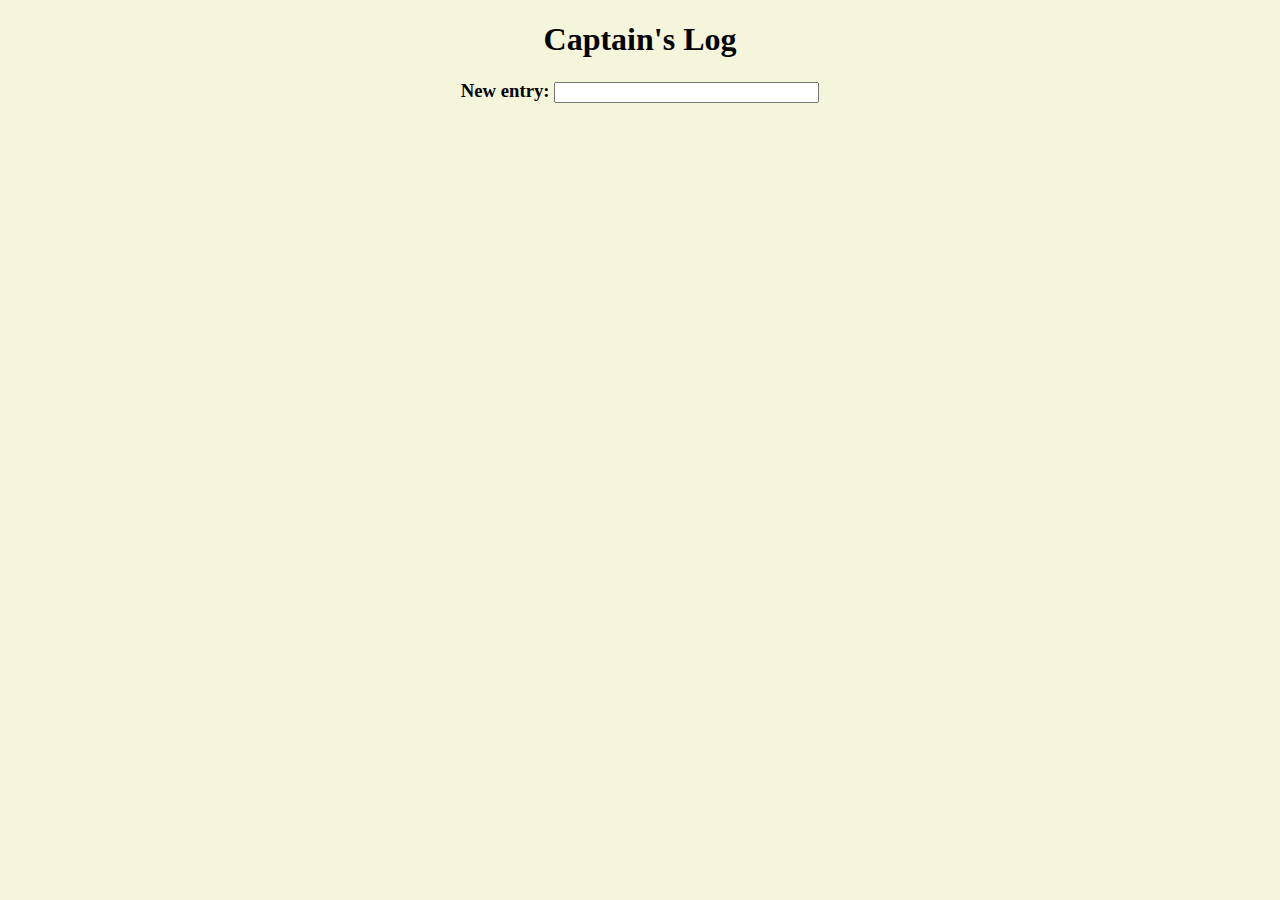
<file: captainslog/index.html>
<!DOCTYPE html>

<html>

<head>
    <meta charset="utf-8" />
    <title>Captain's Log</title>
    <link rel="stylesheet" href="style.css" />
    <script src="https://ajax.googleapis.com/ajax/libs/jquery/3.2.1/jquery.min.js"></script>
    <script>
        $(document).ready(function() {
            var message, key;
            var keys = Object.keys(localStorage);
            var sortedKeys = sortKeys(keys);
            for (var i = 0; i < localStorage.length; i++) {
                $("#log").after("<p>" + localStorage.getItem(sortedKeys[i]) + "</p>");
            }
            $("#msg").change(function() {
                var date = new Date();
                message = date + " - " + $(this).val();
                localStorage.setItem(date.getTime(), message);
                $("#log").after("<p>" + message + "</p>");
                $(this).val("");
            });
        });

        function sortKeys(keys) {
            var sorted;
            while (!sorted) {
                sorted = sort(keys);
            }
            return keys;
        }

        function sort(array) {
            var sorted = true;
            var temp;
            for (var i = 0; i < array.length - 1; i++) {
                if (Number(array[i]) > Number(array[i + 1])) {
                    sorted = false;
                    temp = array[i];
                    array[i] = array[i + 1];
                    array[i + 1] = temp;
                }
            }
            return sorted;
        }
    </script>
</head>

<body>
    <h1>Captain's Log</h1>
    <h3>New entry: <input type="text" id="msg" name="msg" size="30" /></h3>
    <div id="log"></div>
</body>
</html>
</file>
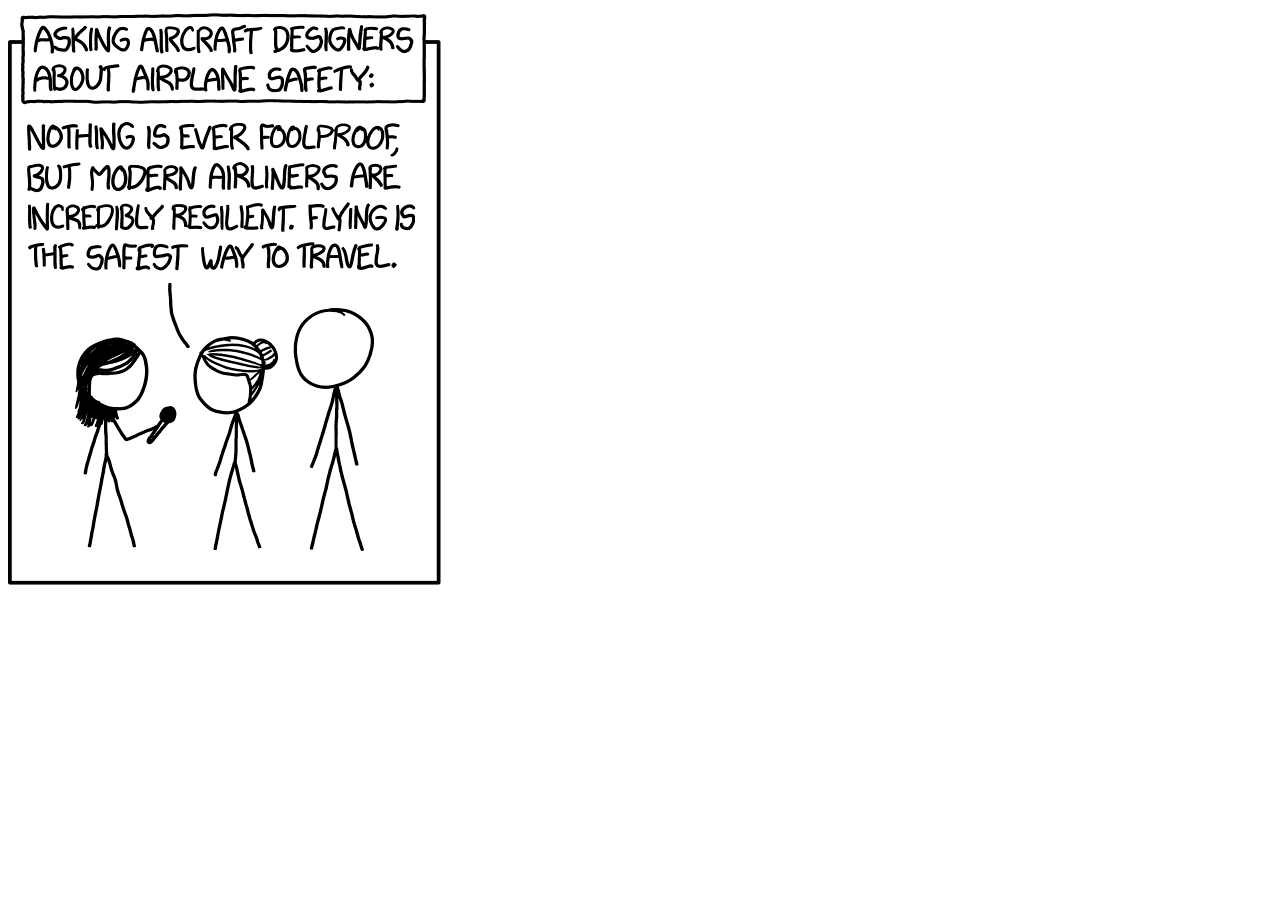
<file: responsive/index.html>
<!DOCTYPE HTML>

<html>

<head>
  <title>Software Development</title>
  <link rel="stylesheet" href="responsive.css"/>
  <meta charset="utf-8" />
</head>

<body>
  <div class="software"></div>
</body>
</html>
</file>
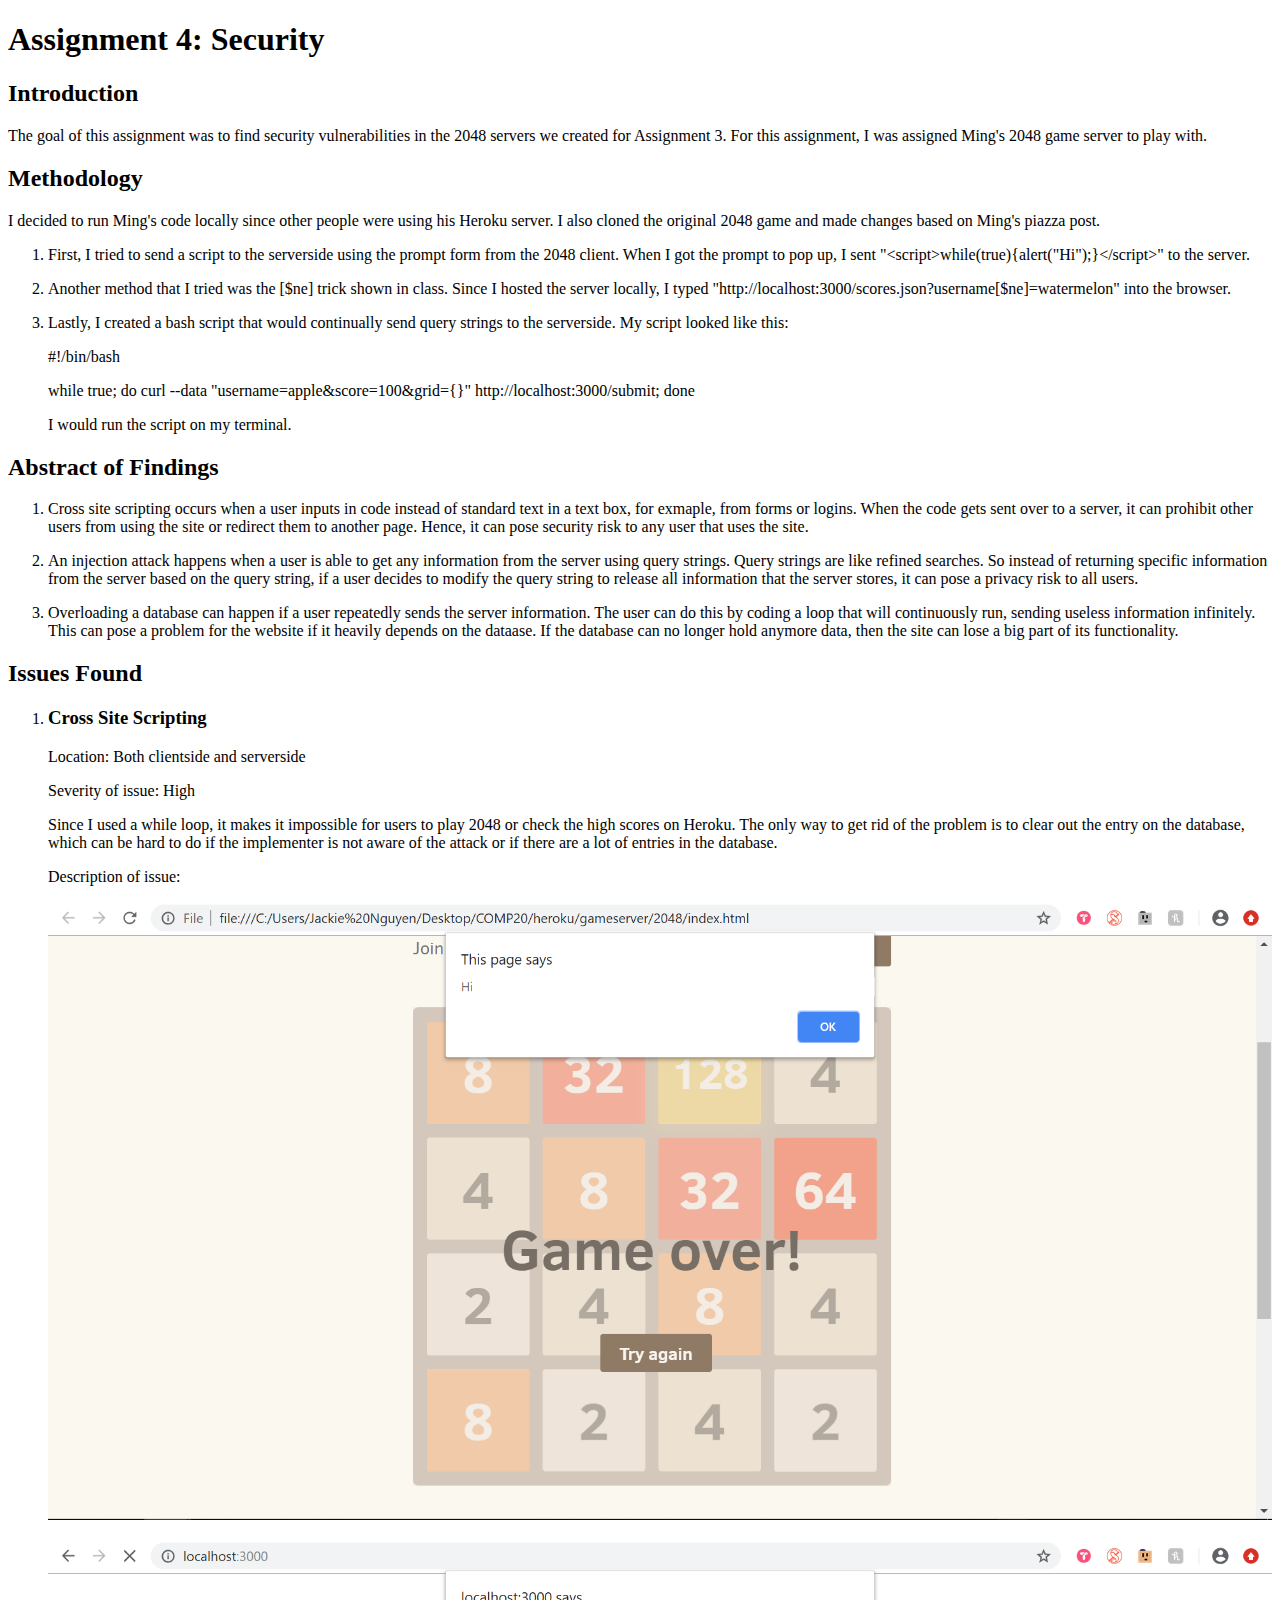
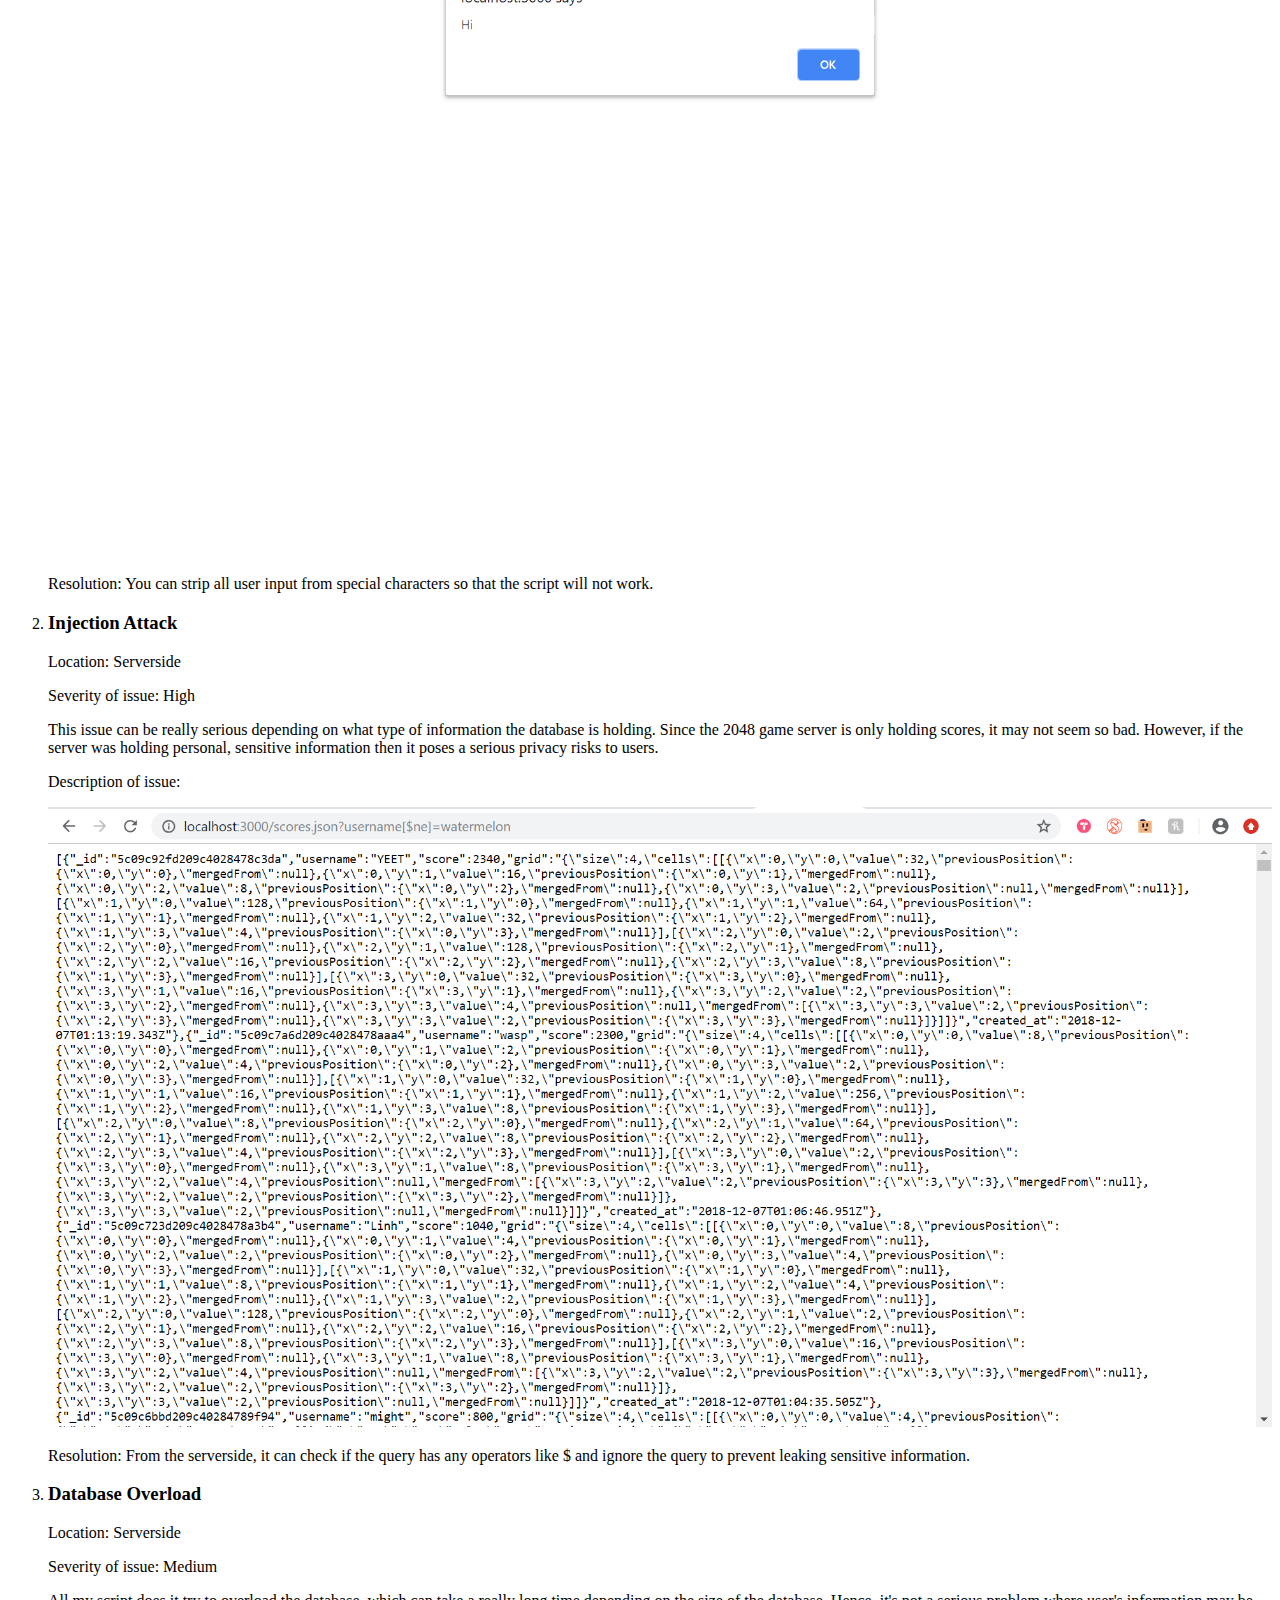
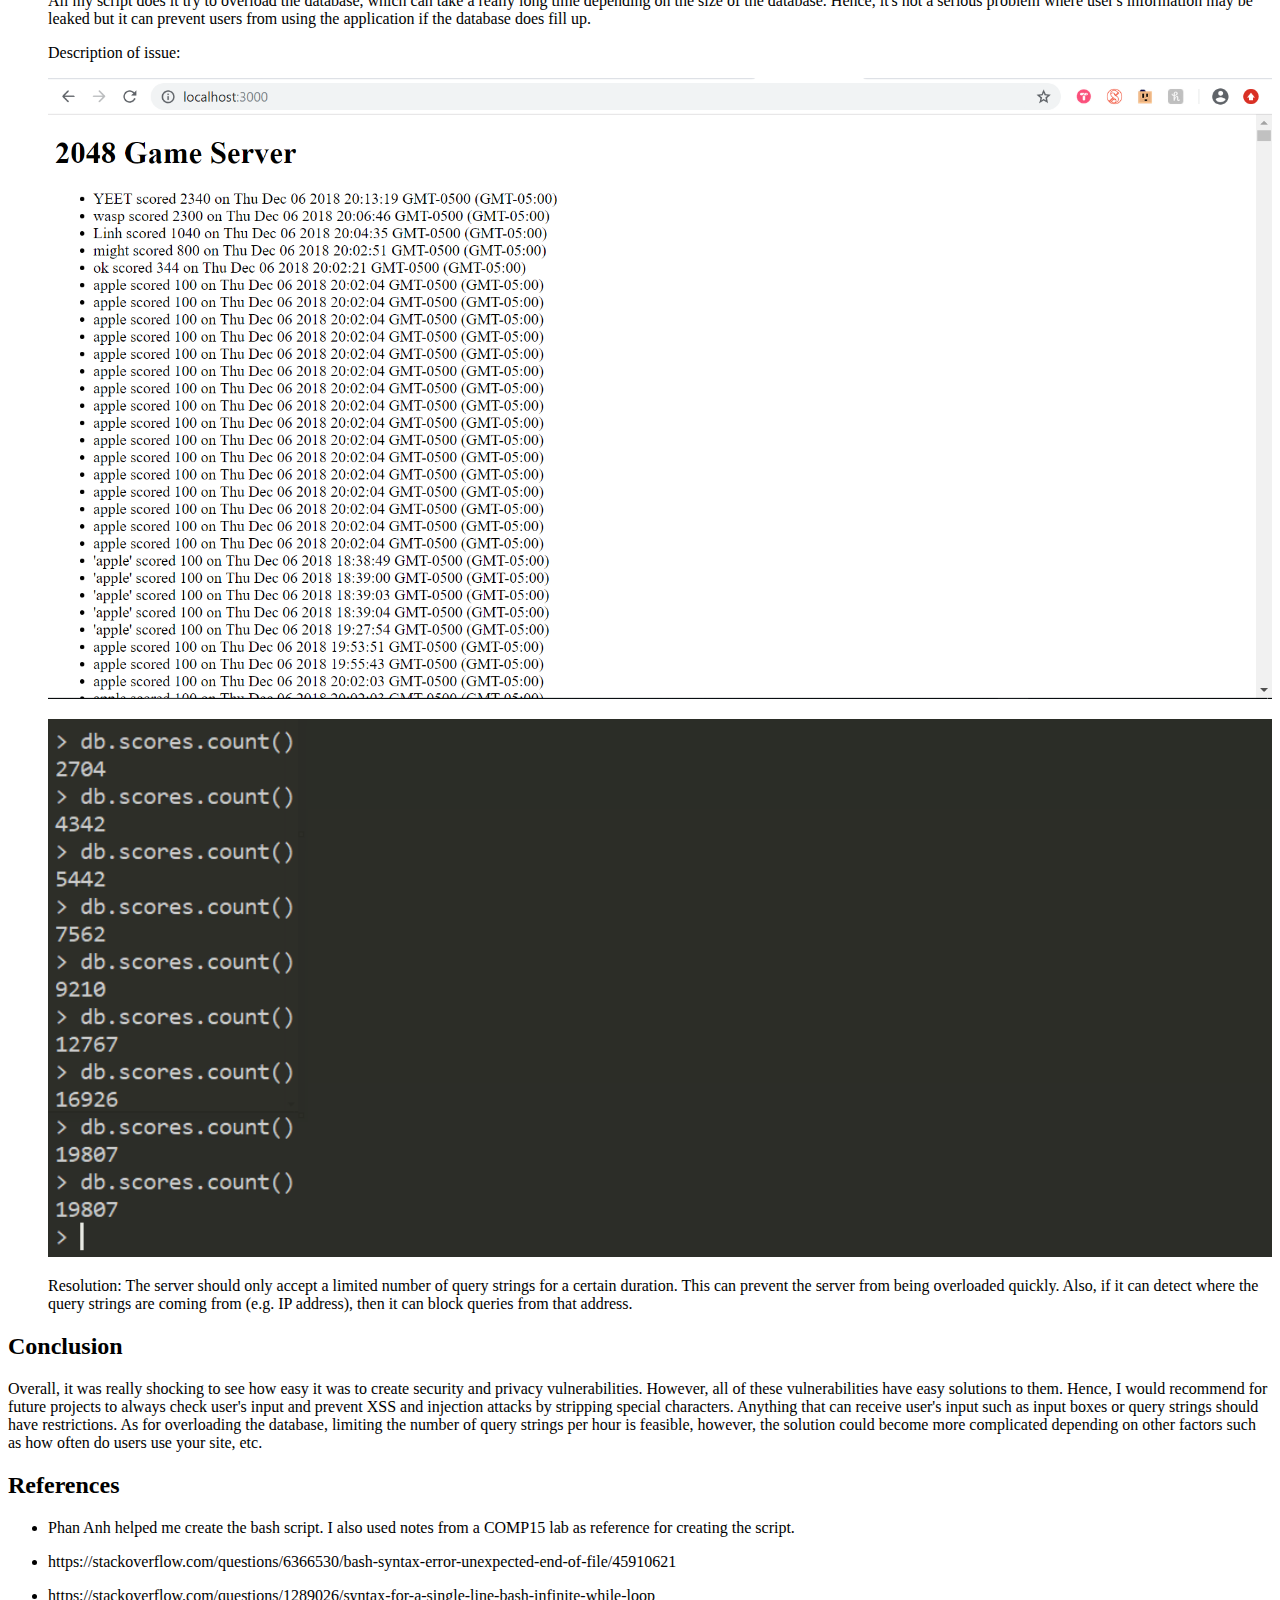
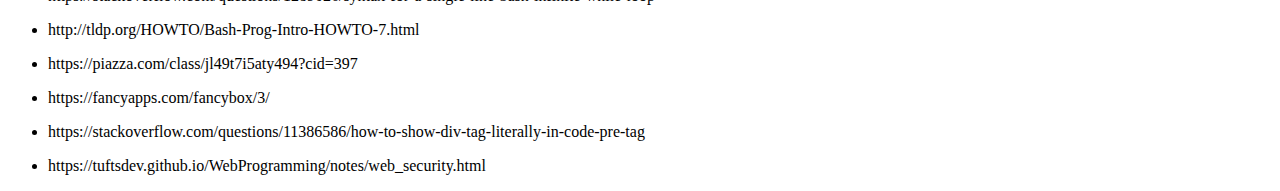
<file: security/index.html>
<!DOCTYPE html>
<html lang="en">
    <head>
        <meta charset="utf-8">
        <title>Assignment 4: Security</title>
        <link rel="stylesheet" href="style.css">
    </head>
    <body>
        <h1>Assignment 4: Security</h1>
        <h2>Introduction</h2>
        <p>The goal of this assignment was to find security vulnerabilities in the 2048 servers we created for Assignment 3. For this assignment, I was assigned Ming's 2048 game server to play with.</p>
        <h2>Methodology</h2>
        <p>I decided to run Ming's code locally since other people were using his Heroku server. I also cloned the original 2048 game and made changes based on Ming's piazza post.</p>
        <ol>
            <li><p>First, I tried to send a script to the serverside using the prompt form from the 2048 client. When I got the prompt to pop up, I sent "&ltscript>while(true){alert("Hi");}&lt/script>" to the server.</p></li>
            <li><p>Another method that I tried was the [$ne] trick shown in class. Since I hosted the server locally, I typed "http://localhost:3000/scores.json?username[$ne]=watermelon" into the browser.</p></li>
            <li><p>Lastly, I created a bash script that would continually send query strings to the serverside. My script looked like this:</p><p>#!/bin/bash</p><p>while true; do curl --data "username=apple&score=100&grid={}" http://localhost:3000/submit; done</p><p>I would run the script on my terminal.</p></li>
        </ol>
        <h2>Abstract of Findings</h2>
        <ol>
            <li><p>Cross site scripting occurs when a user inputs in code instead of standard text in a text box, for exmaple, from forms or logins. When the code gets sent over to a server, it can prohibit other users from using the site or redirect them to another page. Hence, it can pose security risk to any user that uses the site. </p></li>
            <li><p>An injection attack happens when a user is able to get any information from the server using query strings. Query strings are like refined searches. So instead of returning specific information from the server based on the query string, if a user decides to modify the query string to release all information that the server stores, it can pose a privacy risk to all users.</p></li>
            <li><p>Overloading a database can happen if a user repeatedly sends the server information. The user can do this by coding a loop that will continuously run, sending useless information infinitely. This can pose a problem for the website if it heavily depends on the dataase. If the database can no longer hold anymore data, then the site can lose a big part of its functionality.</p></li>
        </ol>
        <h2>Issues Found</h2>
        <ol>
            <li><h3>Cross Site Scripting</h3><p>Location: Both clientside and serverside</p><p>Severity of issue: High</p><p>Since I used a while loop, it makes it impossible for users to play 2048 or check the high scores on Heroku. The only way to get rid of the problem is to clear out the entry on the database, which can be hard to do if the implementer is not aware of the attack or if there are a lot of entries in the database.</p><p>Description of issue:</p><p><img src="images/clientside.png" alt="XSS attack" /></p><p><img src="images/serverside.png" alt="XSS attack" /></p><p>Resolution: You can strip all user input from special characters so that the script will not work.</p></li>
            <li><h3>Injection Attack</h3><p>Location: Serverside</p><p>Severity of issue: High</p><p>This issue can be really serious depending on what type of information the database is holding. Since the 2048 game server is only holding scores, it may not seem so bad. However, if the server was holding personal, sensitive information then it poses a serious privacy risks to users.</p><p>Description of issue:</p><p><img src="images/injection.png" alt="Injection attack" /></p><p>Resolution: From the serverside, it can check if the query has any operators like $ and ignore the query to prevent leaking sensitive information.</p></li>
            <li><h3>Database Overload</h3><p>Location: Serverside</p><p>Severity of issue: Medium</p><p>All my script does it try to overload the database, which can take a really long time depending on the size of the database. Hence, it's not a serious problem where user's information may be leaked but it can prevent users from using the application if the database does fill up.</p><p>Description of issue:</p><p><img src="images/overload.png" alt="Overloading the database" /></p><p><img src="images/database_overload.png" alt="Overloading the database" /></p><p>Resolution: The server should only accept a limited number of query strings for a certain duration. This can prevent the server from being overloaded quickly. Also, if it can detect where the query strings are coming from (e.g. IP address), then it can block queries from that address.</p></li>
        </ol>
        <h2>Conclusion</h2>
        <p>Overall, it was really shocking to see how easy it was to create security and privacy vulnerabilities. However, all of these vulnerabilities have easy solutions to them. Hence, I would recommend for future projects to always check user's input and prevent XSS and injection attacks by stripping special characters. Anything that can receive user's input such as input boxes or query strings should have restrictions. As for overloading the database, limiting the number of query strings per hour is feasible, however, the solution could become more complicated depending on other factors such as how often do users use your site, etc.</p>
        <h2>References</h2>
        <ul>
            <li><p>Phan Anh helped me create the bash script. I also used notes from a COMP15 lab as reference for creating the script.</p></li>
            <li><p>https://stackoverflow.com/questions/6366530/bash-syntax-error-unexpected-end-of-file/45910621</p></li>
            <li><p>https://stackoverflow.com/questions/1289026/syntax-for-a-single-line-bash-infinite-while-loop</p></li>
            <li><p>http://tldp.org/HOWTO/Bash-Prog-Intro-HOWTO-7.html</p></li>
            <li><p>https://piazza.com/class/jl49t7i5aty494?cid=397</p></li>
            <li><p>https://fancyapps.com/fancybox/3/</p></li>
            <li><p>https://stackoverflow.com/questions/11386586/how-to-show-div-tag-literally-in-code-pre-tag</p></li>
            <li><p>https://tuftsdev.github.io/WebProgramming/notes/web_security.html</p></li>
        </ul>
        <p></p>
    </body>
</html>
</file>
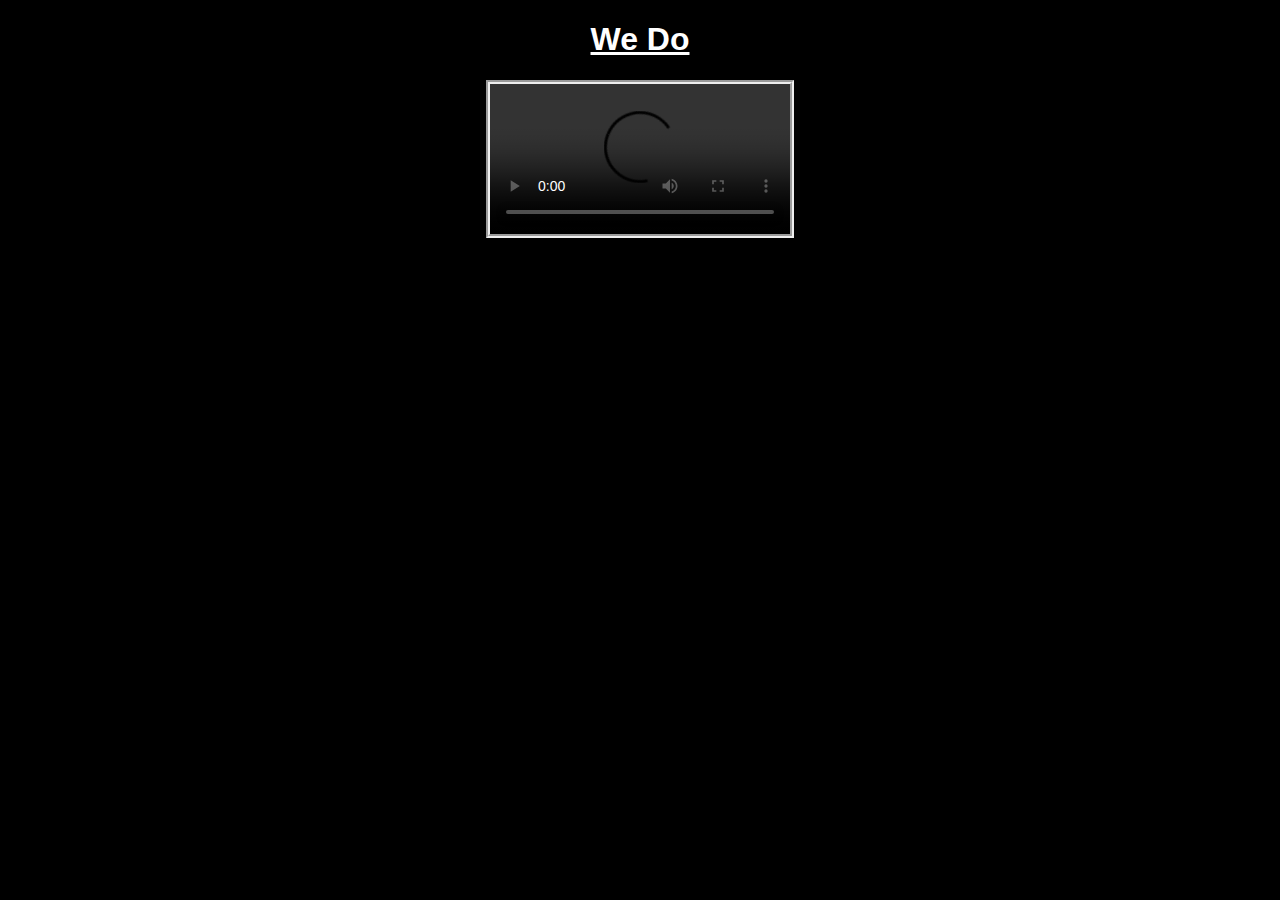
<file: wedo/index.html>
<!DOCTYPE html>
<html>
<head>
<meta charset="utf-8" />
<title>We Do</title>
<link rel="stylesheet" href="style.css" type="text/css" />
</head>

<body>

<h1 id="title">We Do</h1>

<video src="https://www.cs.tufts.edu/comp/20/wedo.mp4" id="wedo" controls></video>
<div id="lyrics"></div>

<script>
    var video = document.getElementById("wedo");
	var subtitle = document.getElementById("lyrics");

    video.addEventListener("timeupdate", function() {
        if (video.currentTime > 4 && video.currentTime < 6)
            subtitle.innerHTML = "<p>Who controls the British crown?</p>";
        else if (video.currentTime > 6 && video.currentTime < 8)
            subtitle.innerHTML = "<p>Who keeps the metric system down?</p>";
        else if (video.currentTime > 8 && video.currentTime < 10.25)
            subtitle.innerHTML = "<p>We do, we do!</p>";
        else if (video.currentTime > 10.25 && video.currentTime < 12)
            subtitle.innerHTML = "<p>We do, <span class ='bold'>we do!</span></p>";
        else if (video.currentTime > 12.5 && video.currentTime < 14.5)
            subtitle.innerHTML = "<p>Who keeps Atlantis off the maps?</p>";
        else if (video.currentTime > 14.5 && video.currentTime < 16.5)
            subtitle.innerHTML = "<p>Who keeps the Martians under wraps?</p>";
        else if (video.currentTime > 16.5 && video.currentTime < 18)
            subtitle.innerHTML = "<p>We do, we do!</p>";
        else if (video.currentTime > 18 && video.currentTime < 20.25)
            subtitle.innerHTML = "<p>We do, <span class ='bold'>we do!</span></p>";
        else if (video.currentTime > 21 && video.currentTime < 25)
            subtitle.innerHTML = "<p>Who holds back the electric car?</p>";
        else if (video.currentTime > 25 && video.currentTime < 29.25)
            subtitle.innerHTML = "<p>Who makes Steve Guttenberg a star?</p>";
        else if (video.currentTime > 29.25 && video.currentTime < 31.25)
            subtitle.innerHTML = "<p>We do, we do!</p>";
        else if (video.currentTime > 31.25 && video.currentTime < 33)
            subtitle.innerHTML = "<p>We do, <span class ='bold'>we do!</span></p>";
        else if (video.currentTime > 33.5 && video.currentTime < 35.75)
            subtitle.innerHTML = "<p>Who robs cavefish of their sight?</p>";
        else if (video.currentTime > 35.75 && video.currentTime < 37.75)
            subtitle.innerHTML = "<p>Who rigs every Oscar night?</p>";
        else if (video.currentTime > 37.75 && video.currentTime < 41)
            subtitle.innerHTML = "<p>We do!</p>";
        else if (video.currentTime > 41 && video.currentTime < 42)
            subtitle.innerHTML = "<h2>We do!</h2>";
        else if (video.currentTime > 42 && video.currentTime < 43)
            subtitle.innerHTML = "<h2>We doo!</h2>";
        else if (video.currentTime > 43 && video.currentTime < 44)
            subtitle.innerHTML = "<h2>We dooo!</h2>";
        else if (video.currentTime > 44 && video.currentTime < 45)
            subtitle.innerHTML = "<h2>We doooo!</h2>";
        else
            subtitle.innerHTML = "";
    });
</script>
</body>
</html>
</file>
<file: captainslog/style.css>
html {
    text-align: center;
}

body {
    background-color: beige;
}

h1, h3 {
    font-family: papyrus;
}

p {
    text-decoration: underline;
}
</file>
<file: responsive/responsive.css>
@media screen
  and (min-width: 1201px)
  and (-webkit-min-device-pixel-ratio: 1) {
    .software {
        width: 435px;
        height: 585px;
        background: url(software.png) 0 0px;
    }
}

@media screen
  and (min-width: 1001px)
  and (max-width: 1200px)
  and (-webkit-min-device-pixel-ratio: 1) {
    .software {
        width: 425px;
        height: 585px;
        background: url(software.png) 770px 0px;
    }
}

@media screen
  and (min-width: 801px)
  and (max-width: 1000px)
  and (-webkit-min-device-pixel-ratio: 1) {
    .software {
        width: 330px;
        height: 585px;
        background: url(software.png) 330px 0px;
    }
}

@media screen
  and (min-width: 601px)
  and (max-width: 800px)
  and (-webkit-min-device-pixel-ratio: 1) {
    .software {
        width: 715px;
        height: 626px;
        background: url(software.png) 0 -585px;
    }
}

@media screen
  and (max-width: 600px)
  and (-webkit-min-device-pixel-ratio: 1) {
    .software {
        width: 489px;
        height: 626px;
        background: url(software.png) 489px -585px;
    }
}
</file>
<file: security/style.css>
img {
    width: 100%;
}
</file>
<file: wedo/style.css>
html {
    text-align: center;
    background-color: black;
    font-family: Tahoma, sans-serif;
    color: white;
}

#title {
    text-decoration: underline;
}

#wedo {
    border-style: groove;
    border-width: 0.25em;
}

#lyrics {
    font-size: 1.5em;
}

.bold {
    font-weight: bold;
}
</file>
